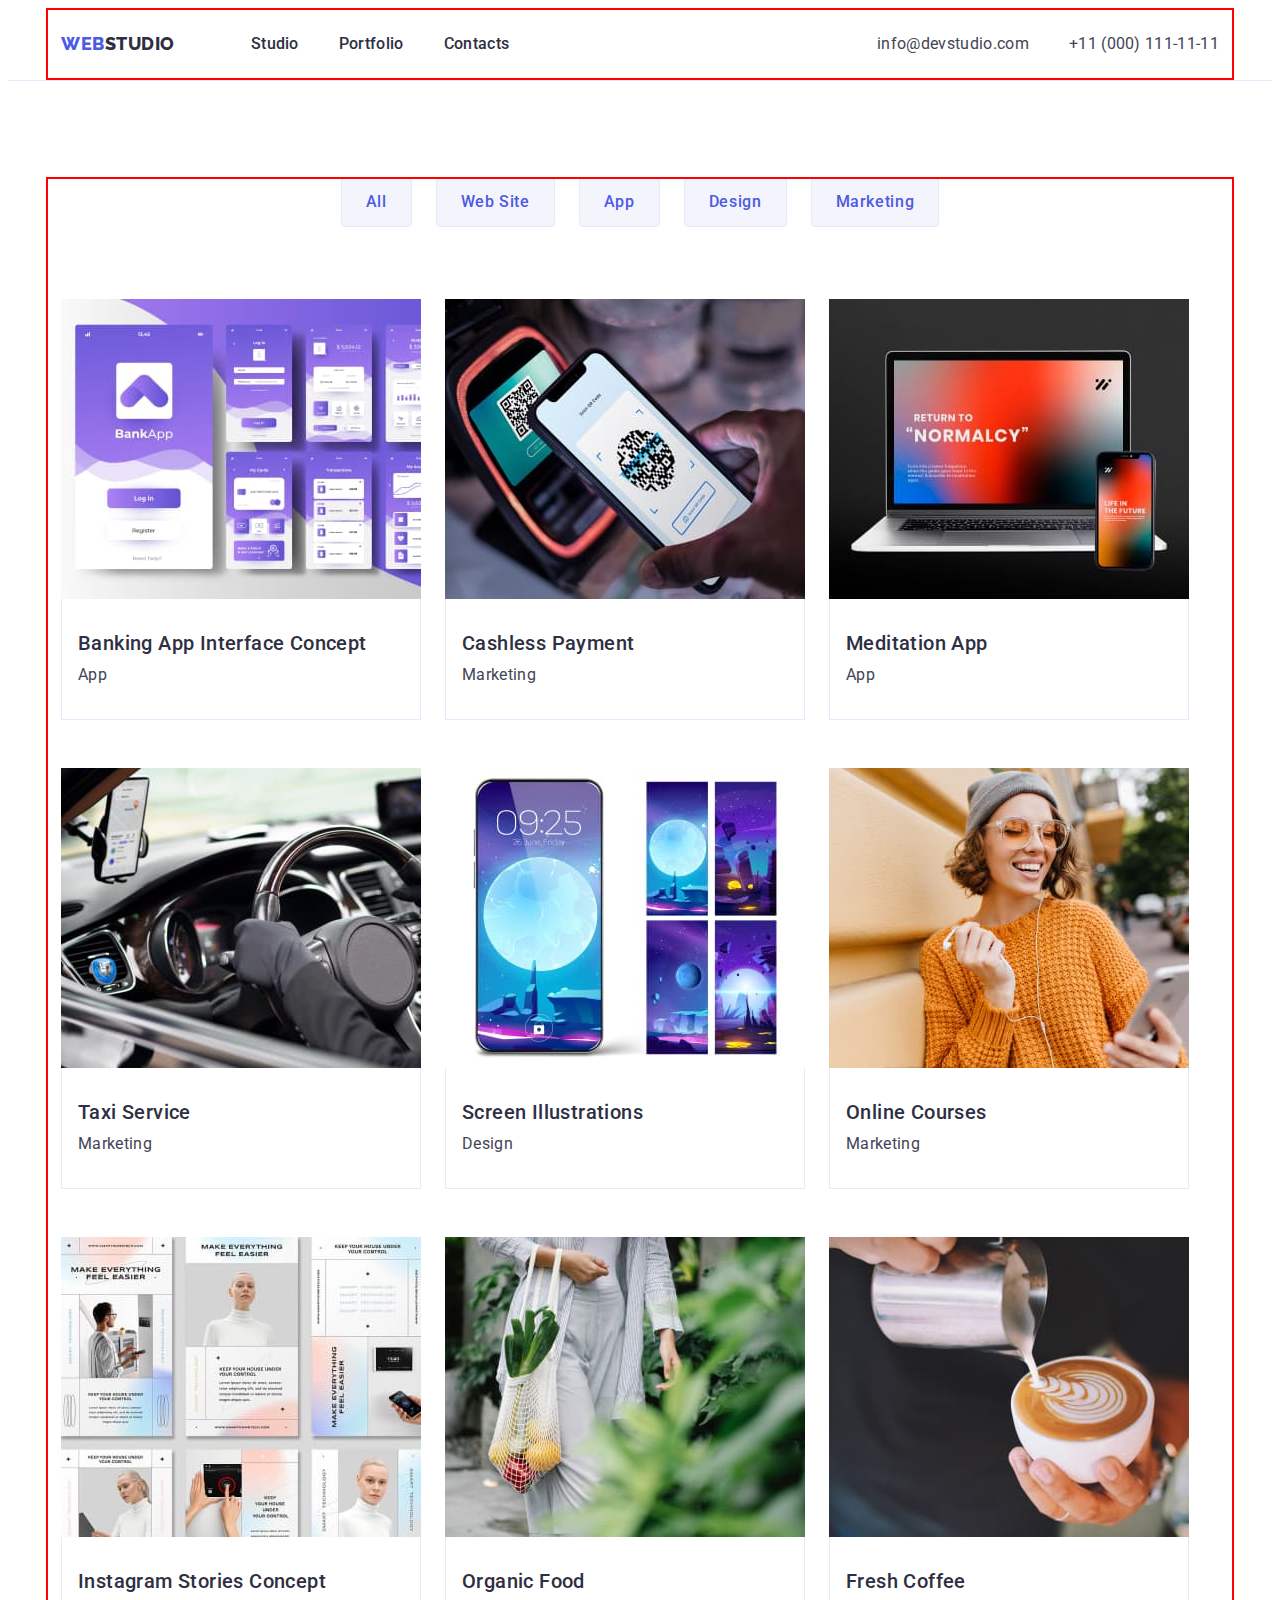
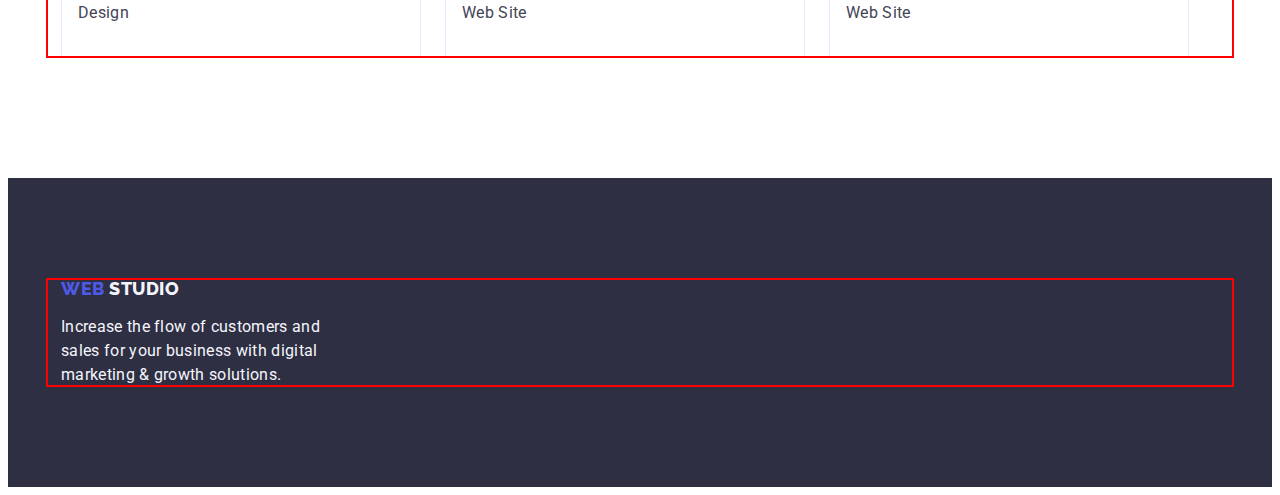
<file: portfolio.html>
<!DOCTYPE html>
<html lang="en">
  <head>
    <meta charset="UTF-8" />
    <meta name="viewport" content="width=device-width, initial-scale=1.0" />
    <title>Portfolio</title>
    <!-- Fonts link -->
    <link rel="preconnect" href="https://fonts.googleapis.com" />
    <link rel="preconnect" href="https://fonts.gstatic.com" crossorigin />
    <link
      href="https://fonts.googleapis.com/css2?family=Raleway:wght@800&family=Roboto:wght@400;500;700;900&display=swap"
      rel="stylesheet"
    />
    <link
      rel="stylesheet"
      href="https://cdnjs.cloudflare.com/ajax/libs/modern-normalize/2.0.0/modern-normalize.min.css"
      integrity="sha512-4xo8blKMVCiXpTaLzQSLSw3KFOVPWhm/TRtuPVc4WG6kUgjH6J03IBuG7JZPkcWMxJ5huwaBpOpnwYElP/m6wg=="
      crossorigin="anonymous"
      referrerpolicy="no-referrer"
    />
    <!-- Custon styles -->
    <link rel="stylesheet" href="./css/style.css" />
  </head>
  <body>
    <!-- Header styles -->
    <header class="header">
      <div class="container">
        <nav class="nav list">
          <a href="./index.html" class="logo link"
            >Web<span class="logo-dark">Studio</span>
          </a>
          <ul class="list">
            <li>
              <a href="./index.html" class="nav-page link">Studio</a>
            </li>
            <li>
              <a href="./portfolio.html" class="nav-page link">Portfolio</a>
            </li>
            <li>
              <a href="" class="nav-page link">Contacts</a>
            </li>
          </ul>
        </nav>
        <address class="contact">
          <ul class="list">
            <li>
              <a class="contact-mail link" href="mailto:info@devstudio.com"
                >info@devstudio.com
              </a>
            </li>
            <li>
              <a class="contact-mail link" href="tel:+110001111111"
                >+11 (000) 111-11-11</a
              >
            </li>
          </ul>
        </address>
      </div>
    </header>

    <!-- Main content -->
    <main>
      <!-- Section -->
      <section class="portfolio">
        <div class="container">
          <h1 class="visually-hidden">Service</h1>
          <ul class="portfolio-list list">
            <li><button class="filter-btn" type="button">All</button></li>
            <li><button class="filter-btn" type="button">Web Site</button></li>
            <li><button class="filter-btn" type="button">App</button></li>
            <li><button class="filter-btn" type="button">Design</button></li>
            <li><button class="filter-btn" type="button">Marketing</button></li>
          </ul>
          <ul class="portfolio-card list">
            <li class="portfolio-card-item">
              <a href="./portfolio.html" class="link">
                <img
                  src="./images/img16.jpg"
                  alt="Banking App Interface Concept"
                  width="360"
                  height="300"
                />
                <div class="portfolio-box">
                  <h2 class="qualities-title">Banking App Interface Concept</h2>
                  <p class="qualities-title-text">App</p>
                </div>
              </a>
            </li>
            <li class="portfolio-card-item">
              <a href="./portfolio.html" class="link">
                <img
                  src="./images/img15.jpg"
                  alt="Cashless Payment"
                  width="360"
                  height="300"
                />
                <div class="portfolio-box">
                  <h2 class="qualities-title">Cashless Payment</h2>
                  <p class="qualities-title-text">Marketing</p>
                </div>
              </a>
            </li>
            <li class="portfolio-card-item">
              <a href="./portfolio.html" class="link">
                <img
                  src="./images/img14.jpg"
                  alt="Meditation App"
                  width="360"
                  height="300"
                />
                <div class="portfolio-box">
                  <h2 class="qualities-title">Meditation App</h2>
                  <p class="qualities-title-text">App</p>
                </div>
              </a>
            </li>
            <li class="portfolio-card-item">
              <a href="./portfolio.html" class="link">
                <img
                  src="./images/img13.jpg"
                  alt="Taxi Service"
                  width="360"
                  height="300"
                />
                <div class="portfolio-box">
                  <h2 class="qualities-title">Taxi Service</h2>
                  <p class="qualities-title-text">Marketing</p>
                </div>
              </a>
            </li>
            <li class="portfolio-card-item">
              <a href="./portfolio.html" class="link">
                <img
                  src="./images/img12.jpg"
                  alt="Screen Illustrations"
                  width="360"
                  height="300"
                />
                <div class="portfolio-box">
                  <h2 class="qualities-title">Screen Illustrations</h2>
                  <p class="qualities-title-text">Design</p>
                </div>
              </a>
            </li>
            <li class="portfolio-card-item">
              <a href="./portfolio.html" class="link">
                <img
                  src="./images/img11.jpg"
                  alt="Online Courses"
                  width="360"
                  height="300"
                />
                <div class="portfolio-box">
                  <h2 class="qualities-title">Online Courses</h2>
                  <p class="qualities-title-text">Marketing</p>
                </div>
              </a>
            </li>
            <li class="portfolio-card-item">
              <a href="./portfolio.html" class="link">
                <img
                  src="./images/img10.jpg"
                  alt="Instagram Stories Concept"
                  width="360"
                  height="300"
                />
                <div class="portfolio-box">
                  <h2 class="qualities-title">Instagram Stories Concept</h2>
                  <p class="qualities-title-text">Design</p>
                </div>
              </a>
            </li>
            <li class="portfolio-card-item">
              <a href="./portfolio.html" class="link">
                <img
                  src="./images/img9.jpg"
                  alt="Organic Food"
                  width="360"
                  height="300"
                />
                <div class="portfolio-box">
                  <h2 class="qualities-title">Organic Food</h2>
                  <p class="qualities-title-text">Web Site</p>
                </div>
              </a>
            </li>
            <li class="portfolio-card-item">
              <a href="./portfolio.html" class="link">
                <img
                  src="./images/img8.jpg"
                  alt="Fresh Coffee"
                  width="360"
                  height="300"
                />
                <div class="portfolio-box">
                  <h2 class="qualities-title">Fresh Coffee</h2>
                  <p class="qualities-title-text">Web Site</p>
                </div>
              </a>
            </li>
          </ul>
        </div>
      </section>
    </main>

    <!-- Footer content -->
    <footer class="footer">
      <div class="container">
        <a href="./index.html" class="logo link">
          Web <span class="logo-white"> Studio </span>
        </a>
        <p class="footer-text">
          Increase the flow of customers and sales for your business with
          digital marketing & growth solutions.
        </p>
      </div>
    </footer>
  </body>
</html>
</file>
<file: css/style.css>
:root {
  --slate: #434455;
  --white: #fff;
  --navyblue: #2e2f42;
  --iris: #4d5ae5;
  --cloud: #f4f4fd;
  --ocean: #404bbf;
  --cornflower: #e7e9fc;
}

/* Base styles */

body {
  font-family: 'Roboto', sans-serif;
  background: var(--white);
  color: var(--slate);
}

/* Reset styles */
h1,
h2,
h3,
h4,
h5,
h6,
p {
  margin: 0;
}
img {
  display: block;
  max-width: 100%;
  height: auto;
}
button {
  font-family: inherit;
  cursor: pointer;
}

.link {
  text-decoration: none;
  color: currentColor;
}

.list {
  list-style: none;
  margin: 0;
  padding: 0;
}
.visually-hidden {
  position: absolute;
  width: 1px;
  height: 1px;
  margin: -1px;
  border: 0;
  padding: 0;
  white-space: nowrap;
  clip-path: inset(100%);
  clip: rect(0 0 0 0);
  overflow: hidden;
}

/* Logo */

.logo {
  color: var(--iris);
  font-family: 'Raleway', sans-serif;
  font-size: 18px;
  font-weight: 800;
  line-height: 1.17;
  letter-spacing: 0.03em;
  text-transform: uppercase;
}
.header .logo {
  margin-right: 76px;
}
.logo-dark {
  color: var(--navyblue);
}

.logo-white {
  color: var(--cloud);
}

/* Header styles */

.header {
  border-bottom: 1px solid #e7e9fc;
}
.container {
  max-width: 1158px;
  margin: 0 auto;
  padding: 0 15px;

  outline: 2px solid red;
  outline-offset: -2px;
}
.header .container {
  display: flex;
}
.header .nav {
  display: flex;
  align-items: center;
}

.nav-page {
  display: flex;
  color: var(--navyblue);
  font-size: 16px;
  font-weight: 500;
  line-height: 1.5; /* 150% */
  letter-spacing: 0.02em;
  padding-top: 24px;
  padding-bottom: 24px;
}
.nav-page:hover,
.nav-page:focus,
.nav-page:active {
  color: var(--ocean);
}

.contact {
  font-style: normal;
  color: var(--font-color);
  font-size: 16px;
  font-weight: 400;
  line-height: 1.5; /* 150% */
  letter-spacing: 0.02em;
  margin-left: auto;
}
.contact-mail {
  display: flex;
  padding-top: 24px;
  padding-bottom: 24px;
}
.contact-mail:hover,
.contact-mail:focus {
  color: var(--ocean);
}
.nav .list,
.contact .list {
  display: flex;
  gap: 40px;
}
/* Main styles */

/*  Hero */
.hero {
  padding: 188px 0;
  background: var(--navyblue);
}

.hero-title {
  max-width: 496px;
  margin-bottom: 48px;
  margin-right: auto;
  margin-left: auto;
  color: var(--white);
  text-align: center;
  font-size: 56px;
  font-weight: 700;
  line-height: 1.07; /* 107.143% */
  letter-spacing: 0.02em;
  padding-left: auto;
  padding-right: auto;
}
.hero-btn {
  display: block;
  min-width: 169px;
  height: 56px;
  border: none;
  background: var(--iris);
  font-family: 'Roboto', sans-serif;
  border-radius: 4px;
  cursor: pointer;
  font-size: 16px;
  font-weight: 500;
  line-height: 1.5; /* 150% */
  letter-spacing: 0.04em;
  color: var(--white);
  box-shadow: 0px 4px 4px 0px rgba(0, 0, 0, 0.15);
  margin: 0 auto;
  padding: 16px 32px;
}

.hero-btn:hover,
.hero-btn:focus {
  background: var(--ocean);
}
/* Qualities */
.qualities {
  padding: 120px 0;
  background: var(--white);
}
.qualities-list {
  display: flex;
  gap: 24px;
}

.qualities-list-item {
  flex-basis: calc((100% - 24px * 3) / 4);
}

.qualities-title {
  color: var(--navyblue);
  font-size: 20px;
  font-weight: 500;
  line-height: 1.2; /* 120% */
  letter-spacing: 0.02em;
  margin-bottom: 8px;
}
.qualities-title-text {
  color: var(--slate);
  font-size: 16px;
  font-weight: 400;
  line-height: 1.5; /* 150% */
  letter-spacing: 0.02em;
}
/* Work */
.work {
  background: var(--white);
  padding-bottom: 120px;
}
.work-title {
  color: var(--navyblue);
  text-align: center;
  font-size: 36px;
  font-weight: 700;
  line-height: 1.11; /* 111.111% */
  letter-spacing: 0.02em;
  text-transform: capitalize;
  margin: 0 0 72px 0;
}
.work-card {
  display: flex;
  gap: 24px;
}
.work-card-item {
  flex-basis: calc((100% - 24 * 2) / 3);
}
.work-img {
  border: 1px solid var(--cornflower);
  background: url(<path-to-image>), lightgray 50% / cover no-repeat;
}

/* Team */
.team {
  background: var(--cloud);
  padding: 120px 0;
}
.team-card {
  display: flex;
  gap: 24px;
}
.team-card-item {
  flex-basis: calc((100% - 24 * 3) / 4);
  border-radius: 0px 0px 4px 4px;
}

.team-box {
  padding: 32px 0;
  border-radius: 0px 0px 4px 4px;
  background: var(--white);
  box-shadow: 0px 2px 1px 0px rgba(46, 47, 66, 0.08),
    0px 1px 1px 0px rgba(46, 47, 66, 0.16),
    0px 1px 6px 0px rgba(46, 47, 66, 0.08);
}

.team-img {
  background: url(<path-to-image>),
    lightgray -97.034px -0.927px / 181.897% 251.37% no-repeat;
}
.team-subtitle {
  color: var(--navyblue);
  text-align: center;
  font-size: 20px;
  font-weight: 500;
  line-height: 1.2; /* 120% */
  letter-spacing: 0.02em;
  margin-bottom: 8px;
}
.team-text {
  color: var(--slate);
  text-align: center;
  font-size: 16px;
  font-weight: 400;
  line-height: 1.5; /* 150% */
  letter-spacing: 0.02em;
}
/* Footer */
.footer {
  background: var(--navyblue);
  padding: 100px 0;
}

.footer .logo {
  display: inline-block;
  margin-bottom: 16px;
}
.footer-text {
  color: var(--cloud);
  font-size: 16px;
  font-weight: 400;
  line-height: 1.5; /* 150% */
  letter-spacing: 0.02em;
  max-width: 264px;
}
/* Portfolio */

.portfolio {
  padding-top: 96px;
  padding-bottom: 120px;
}

.portfolio-list {
  display: flex;
  justify-content: center;
  gap: 24px;
  margin-bottom: 72px;
}
.filter-btn {
  font-family: 'Roboto', sans-serif;
  color: var(--iris);
  text-align: center;
  font-size: 16px;
  font-weight: 500;
  line-height: 1.5; /* 150% */
  letter-spacing: 0.04em;
  border: 1px solid var(--cornflower);
  background: var(--cloud);
  cursor: pointer;
  padding: 12px 24px;
  border-radius: 4px;
}

.filter-btn:hover,
.filter-btn:focus {
  background: var(--ocean);
  color: var(--white);
  border: 1px solid transparent;
}
.portfolio-card {
  display: flex;
  flex-wrap: wrap;
  column-gap: 24px;
  row-gap: 48px;
}
.portfolio-card-item {
  width: calc((100% - 24 * 2) / 3);
}
.portfolio-box {
  padding: 32px 16px;
  border: 1px solid #e7e9fc;
  border-top: none;
}
</file>
